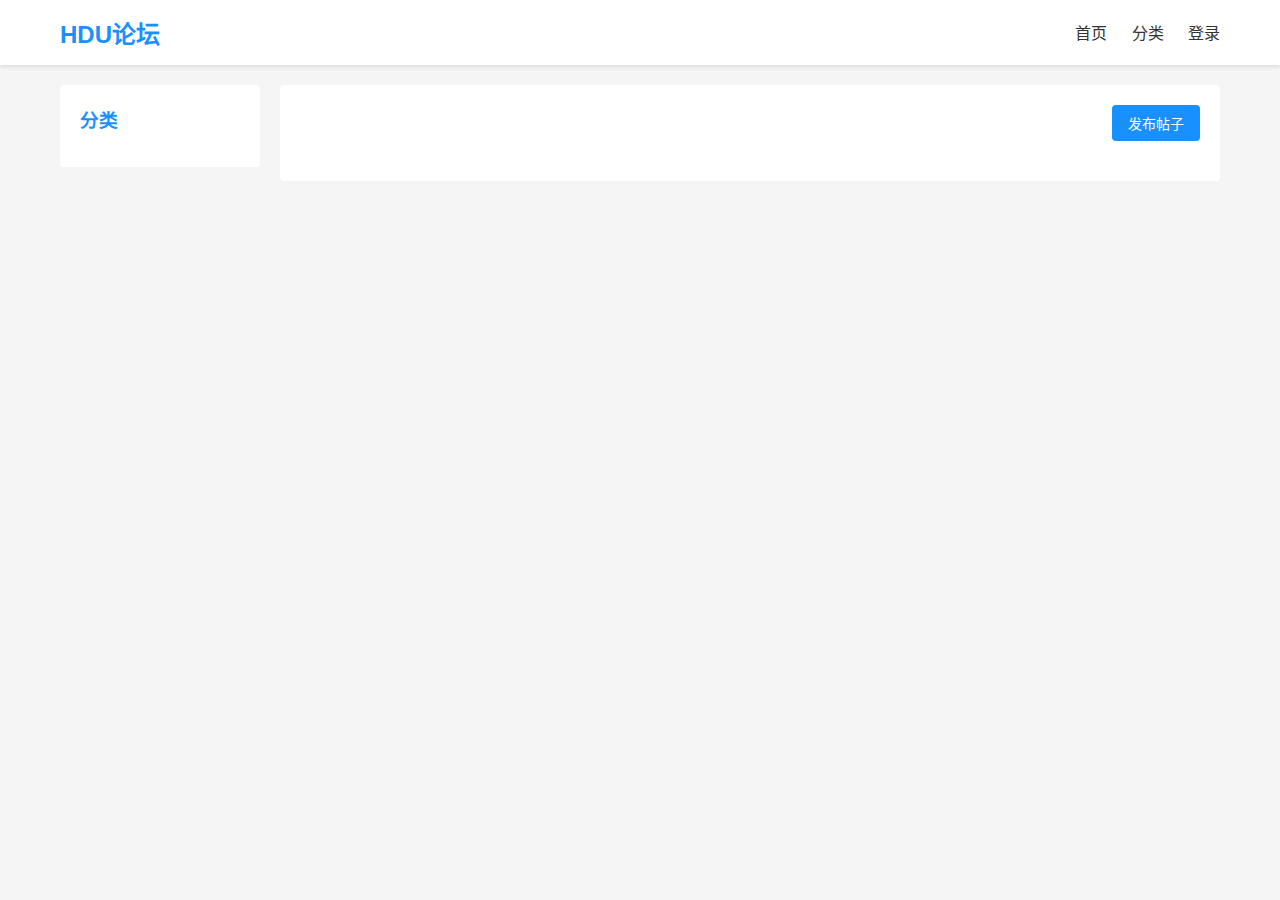
<file: src/main/resources/static/index.html>
<!DOCTYPE html>
<html lang="zh-CN">
<head>
    <meta charset="UTF-8">
    <meta name="viewport" content="width=device-width, initial-scale=1.0">
    <title>HDU论坛 - 首页</title>
    <link rel="stylesheet" href="css/style.css">
</head>
<body>
    <header>
        <div class="container">
            <h1>HDU论坛</h1>
            <nav>
                <a href="index.html">首页</a>
                <a href="category.html">分类</a>
                <a href="#" id="userLink">登录</a>
            </nav>
        </div>
    </header>

    <div class="container main-content">
        <aside class="sidebar">
            <h3>分类</h3>
            <ul id="categoryList" class="category-list">
                <!-- 动态加载分类 -->
            </ul>
        </aside>

        <main class="content">
            <div class="toolbar">
                <button id="createPostBtn" class="btn btn-primary">发布帖子</button>
            </div>
            
            <div id="postList" class="post-list">
                <!-- 动态加载帖子列表 -->
            </div>
        </main>
    </div>

    <script src="js/config.js"></script>
    <script src="js/utils.js"></script>
    <script src="js/index.js"></script>
</body>
</html>
</file>
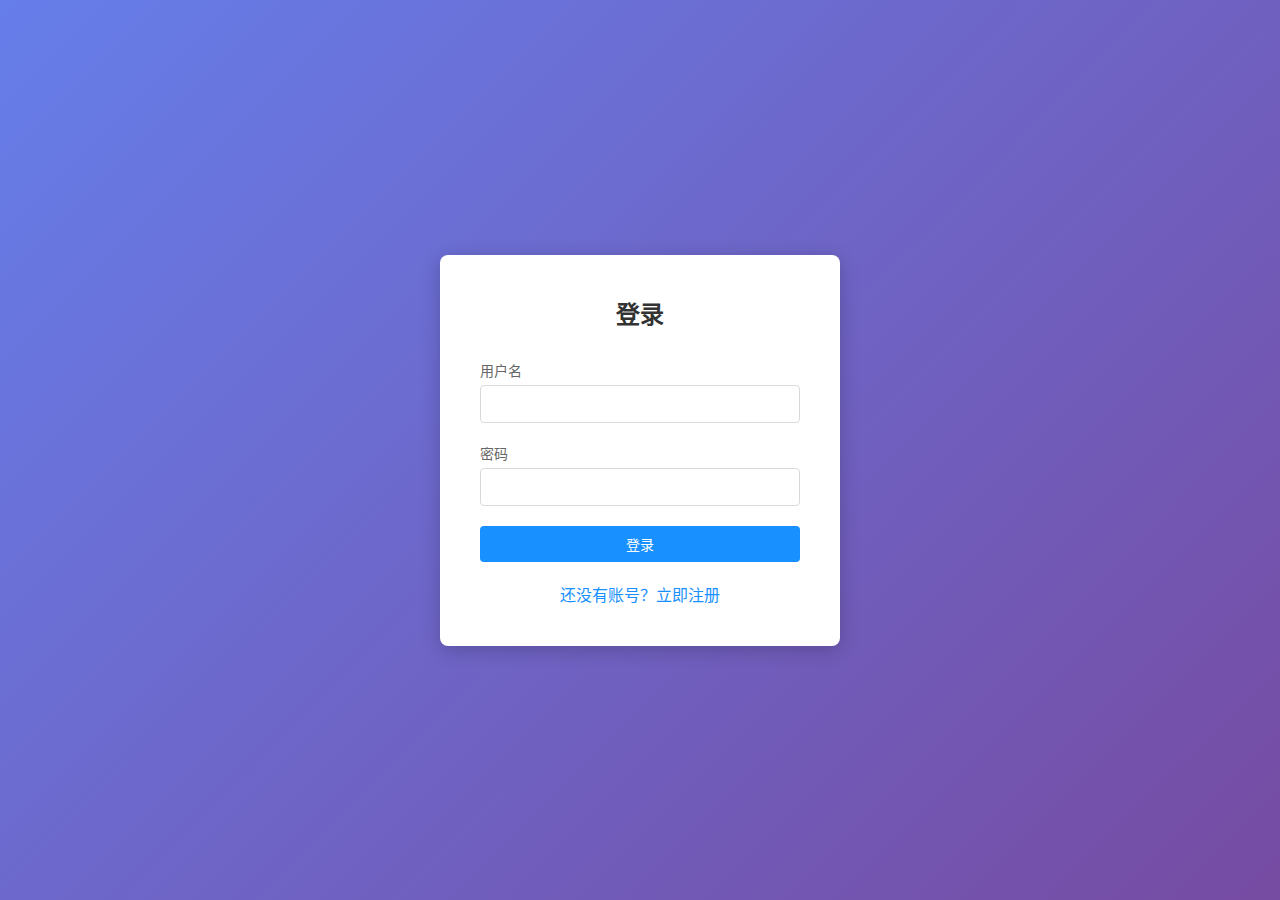
<file: src/main/resources/static/create_post.html>
<!DOCTYPE html>
<html lang="zh-CN">
<head>
    <meta charset="UTF-8">
    <meta name="viewport" content="width=device-width, initial-scale=1.0">
    <title>发布帖子 - HDU论坛</title>
    <link rel="stylesheet" href="css/style.css">
    <style>
        .create-post-container {
            max-width: 900px;
            margin: 40px auto;
            padding: 30px;
            background: white;
            border-radius: 8px;
            box-shadow: 0 2px 8px rgba(0,0,0,0.1);
        }
        .create-post-container h2 {
            margin-bottom: 30px;
            color: #333;
        }
        .form-row {
            display: flex;
            gap: 20px;
            margin-bottom: 20px;
        }
        .form-row .form-group {
            flex: 1;
        }
        .form-group {
            margin-bottom: 20px;
        }
        .form-group label {
            display: block;
            margin-bottom: 8px;
            font-weight: 500;
            color: #555;
        }
        .form-group input,
        .form-group select,
        .form-group textarea {
            width: 100%;
            padding: 12px;
            border: 1px solid #ddd;
            border-radius: 4px;
            font-size: 14px;
            box-sizing: border-box;
        }
        .form-group textarea {
            min-height: 300px;
            resize: vertical;
            font-family: inherit;
        }
        .form-group input[type="file"] {
            padding: 8px;
        }
        .form-group input[type="datetime-local"] {
            cursor: pointer;
        }
        .button-group {
            display: flex;
            gap: 15px;
            margin-top: 30px;
        }
        .btn {
            flex: 1;
            padding: 12px 24px;
            border: none;
            border-radius: 4px;
            font-size: 16px;
            cursor: pointer;
            transition: all 0.3s;
        }
        .btn-primary {
            background: #007bff;
            color: white;
        }
        .btn-primary:hover {
            background: #0056b3;
        }
        .btn-secondary {
            background: #6c757d;
            color: white;
        }
        .btn-secondary:hover {
            background: #545b62;
        }
        .btn-outline {
            background: white;
            color: #007bff;
            border: 1px solid #007bff;
        }
        .btn-outline:hover {
            background: #007bff;
            color: white;
        }
        .auto-save-hint {
            color: #28a745;
            font-size: 12px;
            margin-top: 5px;
        }
        .image-preview {
            max-width: 200px;
            max-height: 200px;
            margin-top: 10px;
            border-radius: 4px;
        }
    </style>
</head>
<body>
    <header>
        <div class="container">
            <h1>HDU论坛</h1>
            <nav>
                <a href="index.html">首页</a>
                <a href="#" id="userLink">登录</a>
            </nav>
        </div>
    </header>

    <div class="create-post-container">
        <h2>发布新帖子</h2>
        <form id="postForm">
            <div class="form-row">
                <div class="form-group">
                    <label for="categoryId">分类 *</label>
                    <select id="categoryId" name="categoryId" required>
                        <option value="">请选择分类</option>
                    </select>
                </div>
                <div class="form-group">
                    <label for="gradYear">届数（可选）</label>
                    <input type="number" id="gradYear" name="gradYear" placeholder="例如：2024" min="2000" max="2100">
                </div>
            </div>

            <div class="form-group">
                <label for="title">标题 *</label>
                <input type="text" id="title" name="title" placeholder="请输入帖子标题" required maxlength="100">
            </div>

            <div class="form-group">
                <label for="content">内容 *</label>
                <textarea id="content" name="content" placeholder="请输入帖子内容..." required></textarea>
                <div class="auto-save-hint" id="autoSaveHint"></div>
            </div>

            <div class="form-group">
                <label for="imageUpload">附图（可选）</label>
                <div style="display: flex; gap: 10px; align-items: flex-start;">
                    <input type="file" id="imageUpload" accept="image/*" style="flex: 1;">
                </div>
                <input type="hidden" id="imageUrl" name="imageUrl">
                <div id="uploadProgress" style="margin-top: 10px; color: #007bff; display: none;">上传中...</div>
                <div id="imagePreview" style="margin-top: 10px;"></div>
                <small style="color: #666;">选择图片后自动上传，支持 JPG、PNG、GIF 格式，文件大小不超过 5MB</small>
            </div>

            <div class="form-group">
                <label for="publishTime">延迟发布时间（可选）</label>
                <input type="datetime-local" id="publishTime" name="publishTime">
                <small style="color: #666;">不填则立即发布</small>
            </div>

            <div class="button-group">
                <button type="button" class="btn btn-outline" onclick="history.back()">取消</button>
                <button type="button" class="btn btn-secondary" id="saveDraftBtn">保存草稿</button>
                <button type="submit" class="btn btn-primary">发布</button>
            </div>
        </form>
    </div>

    <script src="js/config.js"></script>
    <script src="js/utils.js"></script>
    <script src="js/create_post.js"></script>
</body>
</html>
</file>
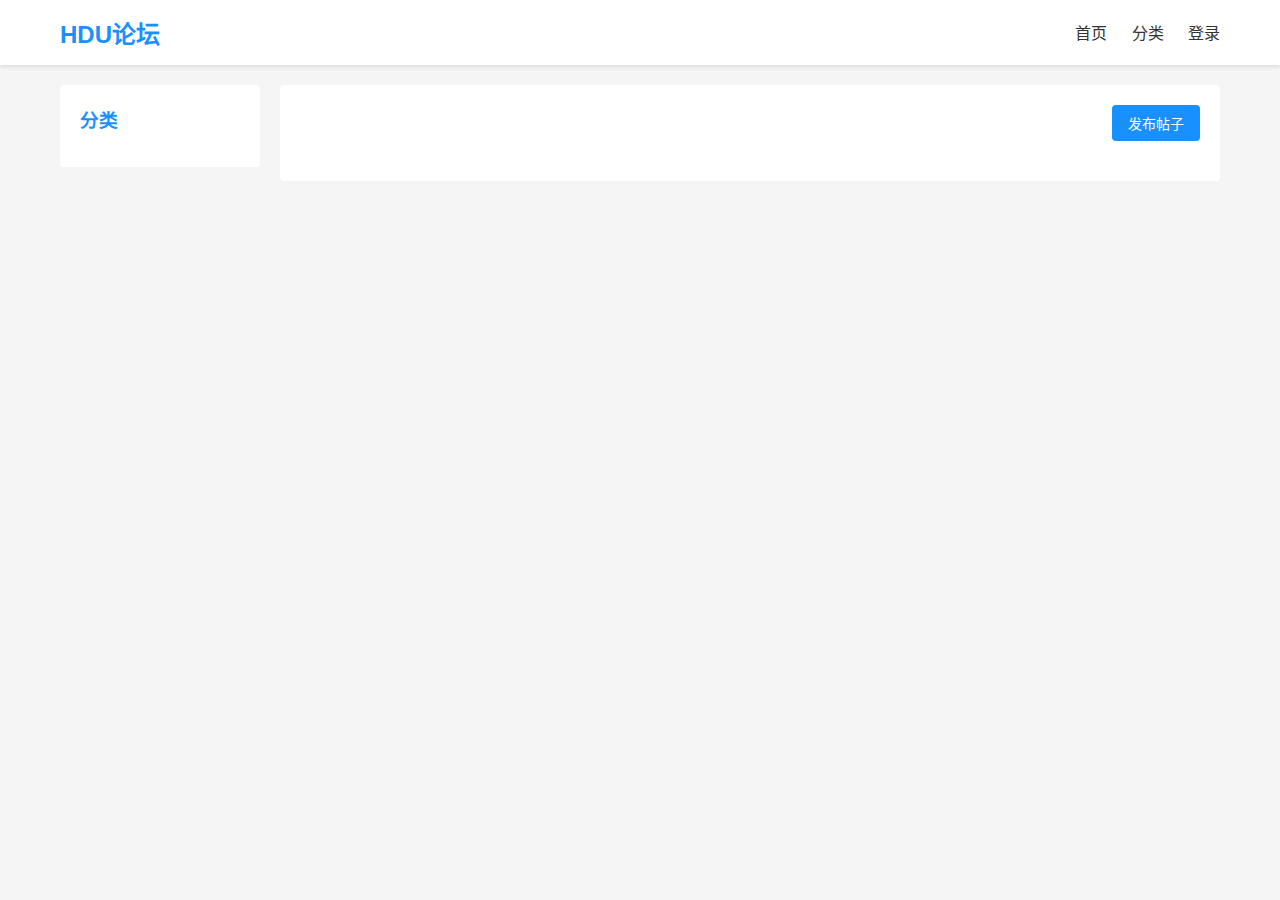
<file: src/main/resources/static/detail.html>
<!DOCTYPE html>
<html lang="zh-CN">
<head>
    <meta charset="UTF-8">
    <meta name="viewport" content="width=device-width, initial-scale=1.0">
    <title>帖子详情 - HDU论坛</title>
    <link rel="stylesheet" href="css/style.css">
</head>
<body>
    <header>
        <div class="container">
            <h1>HDU论坛</h1>
            <nav>
                <a href="index.html">首页</a>
                <a href="category.html">分类</a>
                <a href="#" id="userLink">登录</a>
            </nav>
        </div>
    </header>

    <div class="container main-content">
        <main class="content">
            <div id="postDetail" class="post-detail">
                <!-- 动态加载帖子详情 -->
            </div>

            <div class="comment-section">
                <h3>评论</h3>
                <div class="comment-form">
                    <textarea id="commentContent" placeholder="写下你的评论..." rows="3"></textarea>
                    <button id="submitComment" class="btn btn-primary">发表评论</button>
                </div>
                <div id="commentList" class="comment-list">
                    <!-- 动态加载评论列表 -->
                </div>
            </div>
        </main>
    </div>

    <script src="js/config.js"></script>
    <script src="js/utils.js"></script>
    <script src="js/detail.js"></script>
</body>
</html>
</file>
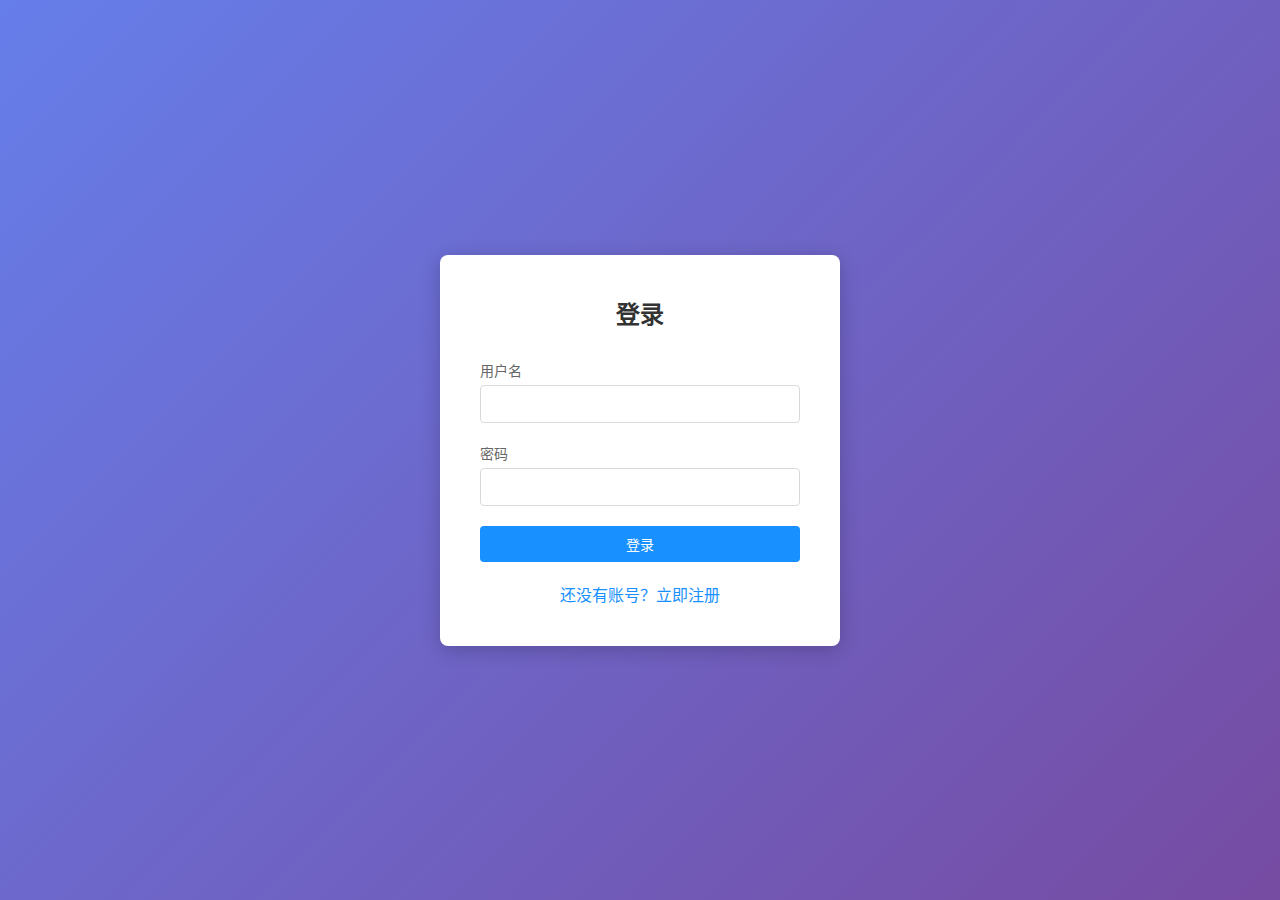
<file: src/main/resources/static/login.html>
<!DOCTYPE html>
<html lang="zh-CN">
<head>
    <meta charset="UTF-8">
    <meta name="viewport" content="width=device-width, initial-scale=1.0">
    <title>登录 - HDU论坛</title>
    <link rel="stylesheet" href="css/style.css">
</head>
<body>
    <div class="login-container">
        <div class="login-box">
            <h2>登录</h2>
            <form id="loginForm">
                <div class="form-group">
                    <label>用户名</label>
                    <input type="text" id="username" name="username" required>
                </div>
                <div class="form-group">
                    <label>密码</label>
                    <input type="password" id="password" name="password" required>
                </div>
                <button type="submit" class="btn btn-primary btn-block">登录</button>
            </form>
            <div class="login-footer">
                <a href="register.html">还没有账号？立即注册</a>
            </div>
        </div>
    </div>

    <script src="js/config.js"></script>
    <script src="js/utils.js"></script>
    <script src="js/login.js"></script>
</body>
</html>
</file>
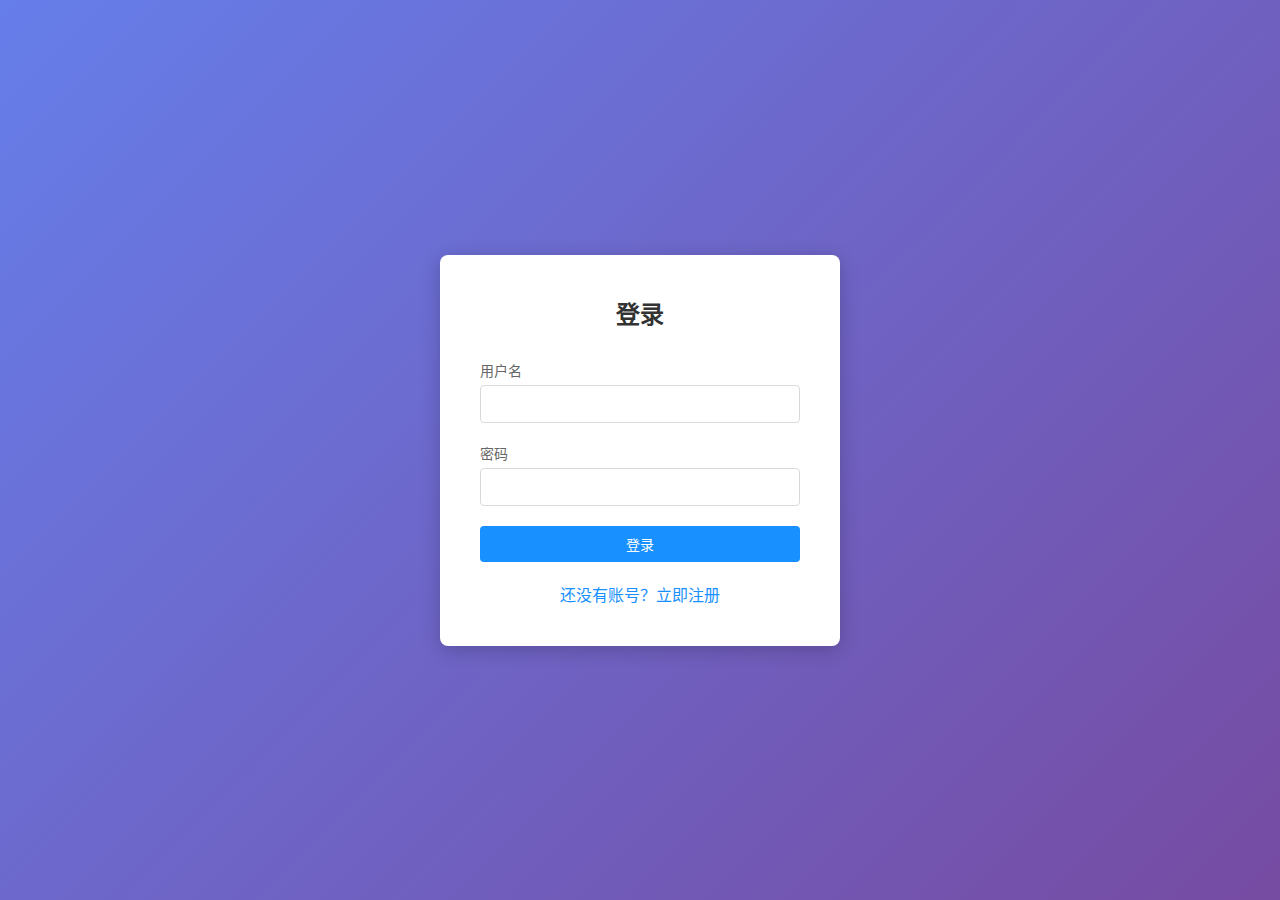
<file: src/main/resources/static/profile.html>
<!DOCTYPE html>
<html lang="zh-CN">
<head>
    <meta charset="UTF-8">
    <meta name="viewport" content="width=device-width, initial-scale=1.0">
    <title>个人信息 - HDU论坛</title>
    <link rel="stylesheet" href="css/style.css">
    <style>
        .profile-container {
            max-width: 800px;
            margin: 40px auto;
            padding: 30px;
        }
        .profile-section {
            background: white;
            border-radius: 8px;
            padding: 30px;
            margin-bottom: 20px;
            box-shadow: 0 2px 8px rgba(0,0,0,0.1);
        }
        .profile-section h2 {
            margin-bottom: 20px;
            color: #333;
            border-bottom: 2px solid #007bff;
            padding-bottom: 10px;
        }
        .info-item {
            margin-bottom: 20px;
            padding: 15px;
            background: #f8f9fa;
            border-radius: 4px;
        }
        .info-item label {
            display: block;
            font-weight: 500;
            color: #555;
            margin-bottom: 5px;
        }
        .info-item .value {
            font-size: 16px;
            color: #333;
        }
        .form-actions {
            display: flex;
            gap: 10px;
            margin-top: 20px;
        }
    </style>
</head>
<body>
    <header>
        <div class="container">
            <h1>HDU论坛</h1>
            <nav>
                <a href="index.html">首页</a>
                <a href="category.html">分类</a>
                <a href="#" id="userLink">个人信息</a>
            </nav>
        </div>
    </header>

    <div class="profile-container">
        <!-- 基本信息 -->
        <div class="profile-section">
            <h2>基本信息</h2>
            <div class="info-item">
                <label>用户名</label>
                <div class="value" id="username"></div>
            </div>
            <div class="info-item">
                <label>注册时间</label>
                <div class="value" id="createTime"></div>
            </div>
        </div>

        <!-- 个人设置 -->
        <div class="profile-section">
            <h2>个人设置</h2>
            <form id="profileForm">
                <div class="form-group">
                    <label for="defaultGradYear">默认届数</label>
                    <input type="number" id="defaultGradYear" name="defaultGradYear" 
                           placeholder="例如: 2024" min="2000" max="2100">
                    <small style="color: #666;">设置后，发帖时会自动填充该届数</small>
                </div>
                <div class="form-actions">
                    <button type="submit" class="btn btn-primary">保存设置</button>
                </div>
            </form>
        </div>

        <!-- 修改密码 -->
        <div class="profile-section">
            <h2>修改密码</h2>
            <form id="passwordForm">
                <div class="form-group">
                    <label for="oldPassword">原密码</label>
                    <input type="password" id="oldPassword" name="oldPassword" required>
                </div>
                <div class="form-group">
                    <label for="newPassword">新密码</label>
                    <input type="password" id="newPassword" name="newPassword" required>
                </div>
                <div class="form-group">
                    <label for="confirmPassword">确认新密码</label>
                    <input type="password" id="confirmPassword" name="confirmPassword" required>
                </div>
                <div class="form-actions">
                    <button type="submit" class="btn btn-primary">修改密码</button>
                </div>
            </form>
        </div>
    </div>

    <script src="js/config.js"></script>
    <script src="js/utils.js"></script>
    <script src="js/profile.js"></script>
</body>
</html>
</file>
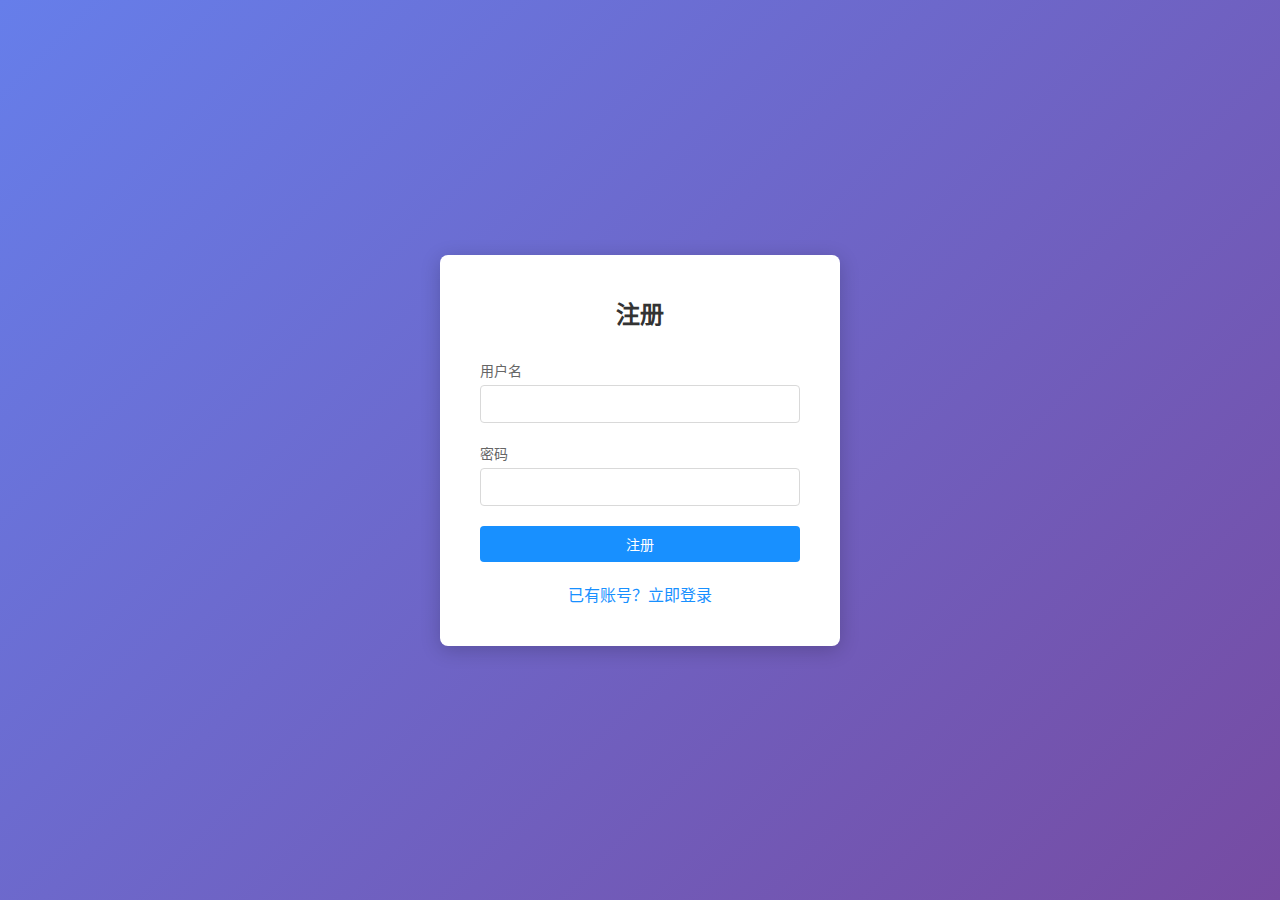
<file: src/main/resources/static/register.html>
<!DOCTYPE html>
<html lang="zh-CN">
<head>
    <meta charset="UTF-8">
    <meta name="viewport" content="width=device-width, initial-scale=1.0">
    <title>注册 - HDU论坛</title>
    <link rel="stylesheet" href="css/style.css">
</head>
<body>
    <div class="login-container">
        <div class="login-box">
            <h2>注册</h2>
            <form id="registerForm">
                <div class="form-group">
                    <label>用户名</label>
                    <input type="text" id="username" name="username" required>
                </div>
                <div class="form-group">
                    <label>密码</label>
                    <input type="password" id="password" name="password" required>
                </div>
                <button type="submit" class="btn btn-primary btn-block">注册</button>
            </form>
            <div class="login-footer">
                <a href="login.html">已有账号？立即登录</a>
            </div>
        </div>
    </div>

    <script src="js/config.js"></script>
    <script src="js/utils.js"></script>
    <script src="js/register.js"></script>
</body>
</html>
</file>
<file: src/main/resources/static/css/style.css>
* {
    margin: 0;
    padding: 0;
    box-sizing: border-box;
}

body {
    font-family: "Microsoft YaHei", Arial, sans-serif;
    background-color: #f5f5f5;
    color: #333;
}

.container {
    max-width: 1200px;
    margin: 0 auto;
    padding: 0 20px;
}

/* 头部 */
header {
    background-color: #fff;
    box-shadow: 0 2px 4px rgba(0,0,0,0.1);
    padding: 15px 0;
}

header h1 {
    display: inline-block;
    color: #1890ff;
    font-size: 24px;
}

header nav {
    float: right;
    margin-top: 5px;
}

header nav a {
    margin-left: 20px;
    color: #333;
    text-decoration: none;
    transition: color 0.3s;
}

header nav a:hover {
    color: #1890ff;
}

/* 主内容区 */
.main-content {
    display: flex;
    margin-top: 20px;
    gap: 20px;
}

.sidebar {
    width: 200px;
    background-color: #fff;
    padding: 20px;
    border-radius: 4px;
    height: fit-content;
}

.sidebar h3 {
    margin-bottom: 15px;
    color: #1890ff;
}

.category-list {
    list-style: none;
}

.category-list li {
    margin-bottom: 10px;
}

.category-list a {
    color: #333;
    text-decoration: none;
    display: block;
    padding: 5px 10px;
    border-radius: 3px;
    transition: all 0.3s;
}

.category-list a:hover {
    background-color: #e6f7ff;
    color: #1890ff;
}

.content {
    flex: 1;
    background-color: #fff;
    padding: 20px;
    border-radius: 4px;
}

/* 工具栏 */
.toolbar {
    margin-bottom: 20px;
    text-align: right;
}

/* 帖子列表 */
.post-list {
    list-style: none;
}

.post-item {
    padding: 15px;
    border-bottom: 1px solid #f0f0f0;
    transition: background-color 0.3s;
}

.post-item:hover {
    background-color: #fafafa;
}

.post-header h3 {
    display: inline-block;
    font-size: 16px;
    margin-right: 10px;
}

.post-header h3 a {
    color: #333;
    text-decoration: none;
}

.post-header h3 a:hover {
    color: #1890ff;
}

.category-tag {
    display: inline-block;
    padding: 2px 8px;
    background-color: #e6f7ff;
    color: #1890ff;
    font-size: 12px;
    border-radius: 3px;
}

.post-meta {
    margin-top: 10px;
    color: #999;
    font-size: 12px;
}

.post-meta span {
    margin-right: 15px;
}

/* 帖子详情 */
.post-detail h2 {
    color: #333;
    margin-bottom: 15px;
}

.post-content {
    line-height: 1.8;
    margin: 20px 0;
    padding: 20px;
    background-color: #fafafa;
    border-radius: 4px;
}

.post-actions {
    margin-top: 20px;
}

/* 评论区 */
.comment-section {
    margin-top: 30px;
    padding-top: 30px;
    border-top: 1px solid #f0f0f0;
}

.comment-section h3 {
    margin-bottom: 20px;
}

.comment-form {
    margin-bottom: 30px;
}

.comment-form textarea {
    width: 100%;
    padding: 10px;
    border: 1px solid #d9d9d9;
    border-radius: 4px;
    resize: vertical;
    font-family: inherit;
}

.comment-item {
    padding: 15px;
    border-bottom: 1px solid #f0f0f0;
}

.comment-header {
    display: flex;
    justify-content: space-between;
    margin-bottom: 10px;
    color: #999;
    font-size: 12px;
}

.comment-content {
    line-height: 1.6;
    margin-bottom: 10px;
}

.comment-actions {
    text-align: right;
}

/* 按钮 */
.btn {
    padding: 8px 16px;
    border: none;
    border-radius: 4px;
    cursor: pointer;
    font-size: 14px;
    transition: all 0.3s;
}

.btn-primary {
    background-color: #1890ff;
    color: #fff;
}

.btn-primary:hover {
    background-color: #40a9ff;
}

.btn-block {
    width: 100%;
}

.btn-text {
    background: none;
    border: none;
    color: #1890ff;
    cursor: pointer;
    font-size: 12px;
}

.btn-text:hover {
    color: #40a9ff;
}

/* 登录/注册页面 */
.login-container {
    display: flex;
    justify-content: center;
    align-items: center;
    min-height: 100vh;
    background: linear-gradient(135deg, #667eea 0%, #764ba2 100%);
}

.login-box {
    background-color: #fff;
    padding: 40px;
    border-radius: 8px;
    box-shadow: 0 4px 20px rgba(0,0,0,0.2);
    width: 400px;
}

.login-box h2 {
    text-align: center;
    color: #333;
    margin-bottom: 30px;
}

.form-group {
    margin-bottom: 20px;
}

.form-group label {
    display: block;
    margin-bottom: 5px;
    color: #666;
    font-size: 14px;
}

.form-group input {
    width: 100%;
    padding: 10px;
    border: 1px solid #d9d9d9;
    border-radius: 4px;
    font-size: 14px;
}

.form-group input:focus {
    outline: none;
    border-color: #1890ff;
}

.login-footer {
    margin-top: 20px;
    text-align: center;
}

.login-footer a {
    color: #1890ff;
    text-decoration: none;
}

.login-footer a:hover {
    text-decoration: underline;
}

/* 空状态 */
.empty {
    text-align: center;
    padding: 50px;
    color: #999;
}
</file>
